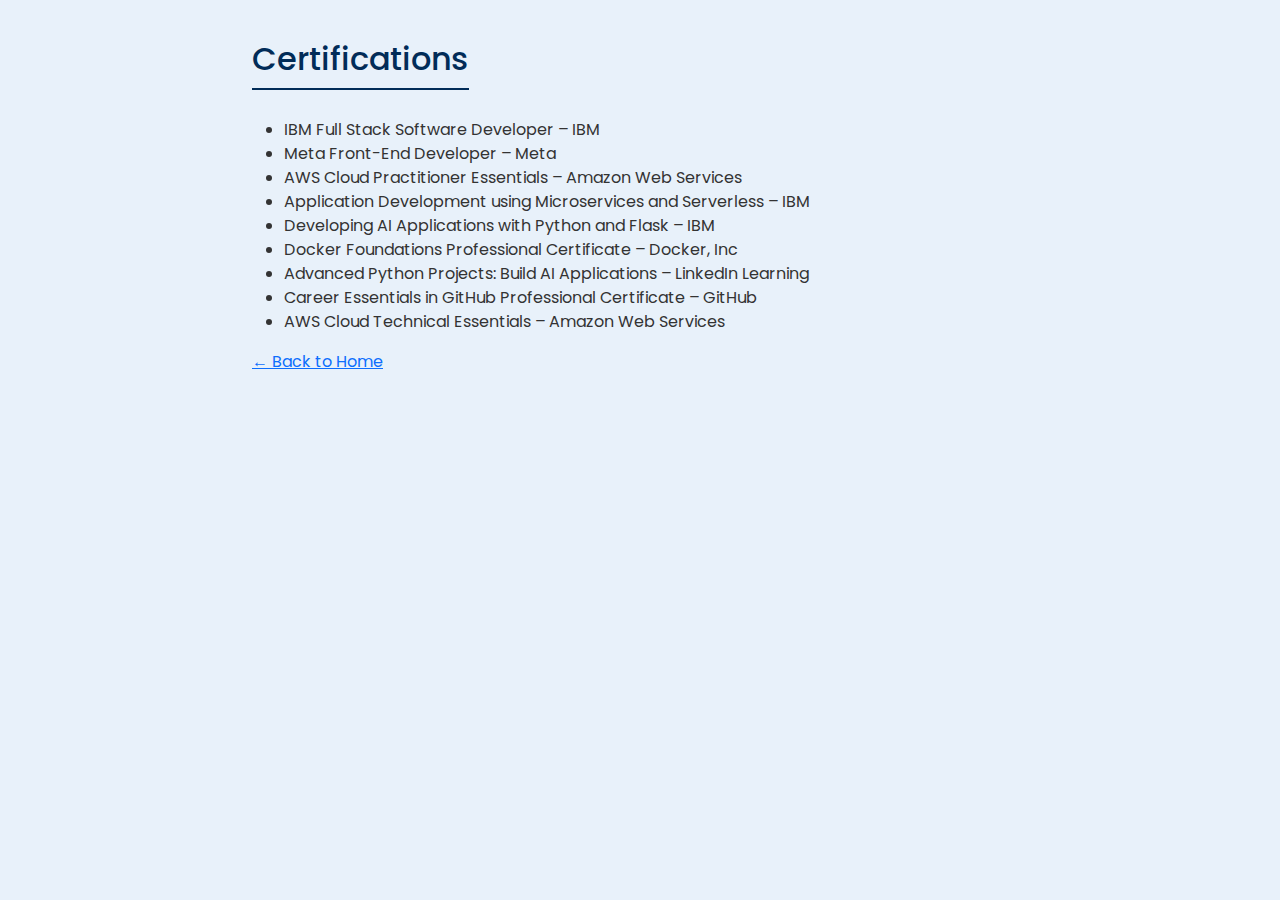
<file: pages/certifications.html>
<!DOCTYPE html>
<html lang="en">
<head>
  <meta charset="UTF-8">
  <meta name="viewport" content="width=device-width, initial-scale=1.0">
  <title>Certifications - Ankit Prasad Kandel</title>
  <link href="https://cdn.jsdelivr.net/npm/bootstrap@5.3.2/dist/css/bootstrap.min.css" rel="stylesheet">
  <link href="https://fonts.googleapis.com/css2?family=Poppins:wght@300;500;700&display=swap" rel="stylesheet">
  <style>
    body { font-family: 'Poppins', sans-serif; background: #e8f1fa; padding: 40px; color: #333; }
    h2 { color: #012c58; border-bottom: 2px solid #012c58; display: inline-block; padding-bottom: 10px; }
    .container { max-width: 800px; margin: auto; }
    ul { margin-top: 20px; }
  </style>
</head>
<body>
  <div class="container">
    <h2>Certifications</h2>
    <ul>
      <li>IBM Full Stack Software Developer – IBM</li>
      <li>Meta Front-End Developer – Meta</li>
      <li>AWS Cloud Practitioner Essentials – Amazon Web Services</li>
      <li>Application Development using Microservices and Serverless – IBM</li>
      <li>Developing AI Applications with Python and Flask – IBM</li>
      <li>Docker Foundations Professional Certificate – Docker, Inc</li>
      <li>Advanced Python Projects: Build AI Applications – LinkedIn Learning</li>
      <li>Career Essentials in GitHub Professional Certificate – GitHub</li>
      <li>AWS Cloud Technical Essentials – Amazon Web Services</li>
    </ul>
    <a href="../index.html">← Back to Home</a>
  </div>
</body>
</html>
</file>
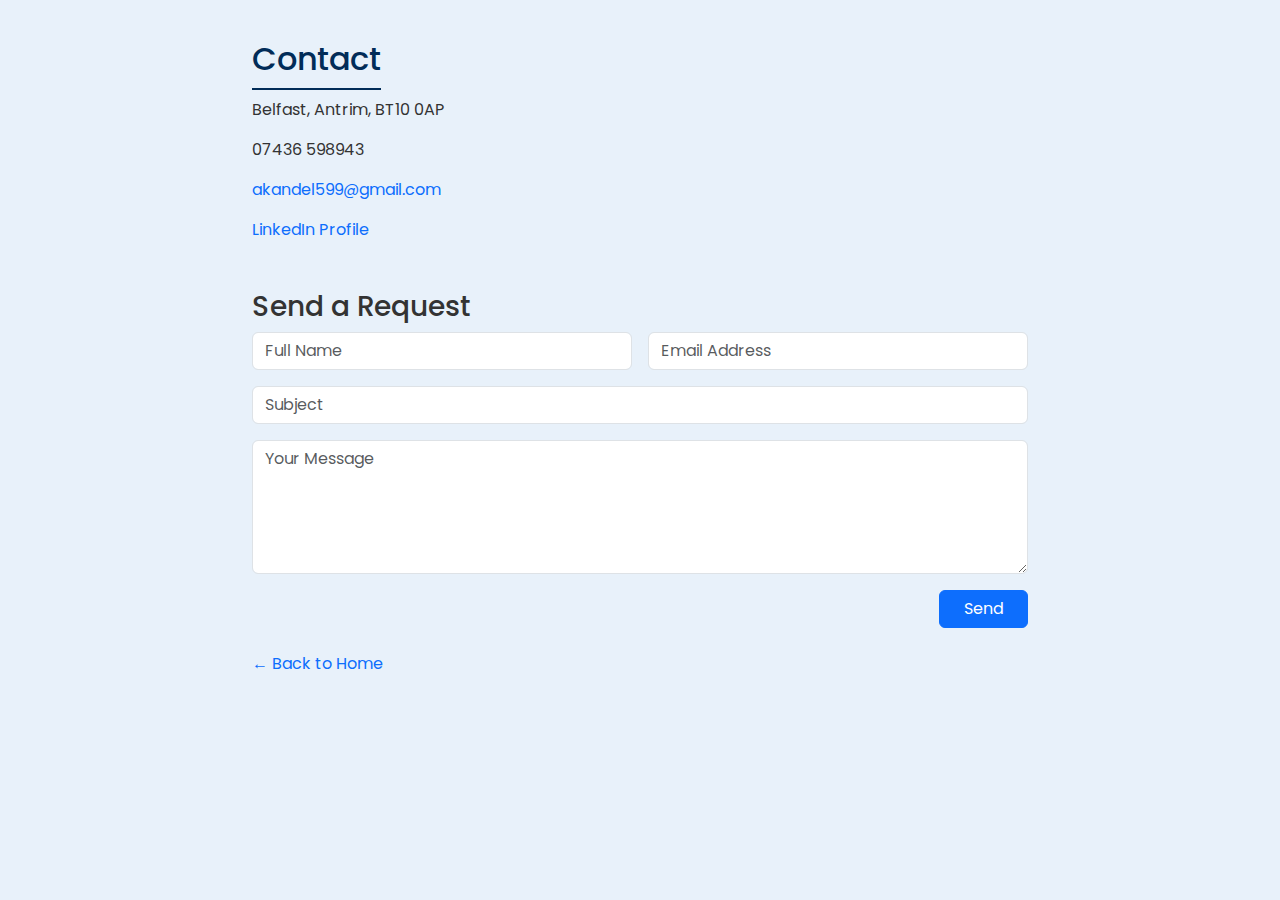
<file: pages/contact.html>
<!DOCTYPE html>
<html lang="en">
<head>
  <meta charset="UTF-8">
  <meta name="viewport" content="width=device-width, initial-scale=1.0">
  <title>Contact - Ankit Prasad Kandel</title>
  <link href="https://cdn.jsdelivr.net/npm/bootstrap@5.3.2/dist/css/bootstrap.min.css" rel="stylesheet">
  <link href="https://fonts.googleapis.com/css2?family=Poppins:wght@300;500;700&display=swap" rel="stylesheet">
  <style>
    body { font-family: 'Poppins', sans-serif; background: #e8f1fa; padding: 40px; color: #333; }
    h2 { color: #012c58; border-bottom: 2px solid #012c58; display: inline-block; padding-bottom: 10px; }
    .container { max-width: 800px; margin: auto; }
    a { color: #0d6efd; text-decoration: none; }
    a:hover { text-decoration: underline; }
  </style>
</head>
<body>
  <div class="container">
    <h2>Contact</h2>
    <p><i class="bi bi-geo-alt"></i> Belfast, Antrim, BT10 0AP</p>
    <p><i class="bi bi-phone"></i> 07436 598943</p>
    <p><i class="bi bi-envelope"></i> <a href="mailto:akandel599@gmail.com">akandel599@gmail.com</a></p>
    <p><i class="bi bi-linkedin"></i> <a href="https://www.linkedin.com/in/ankit-prasad-kandel-494447255/" target="_blank">LinkedIn Profile</a></p>

    <h3 class="mt-5">Send a Request</h3>
    <form id="contactForm" action="https://formspree.io/f/xpwrrpod" method="POST">
      <div class="row g-3">
        <div class="col-md-6">
          <input type="text" name="name" class="form-control" placeholder="Full Name" required>
        </div>
        <div class="col-md-6">
          <input type="email" name="email" class="form-control" placeholder="Email Address" required>
        </div>
        <div class="col-12">
          <input type="text" name="subject" class="form-control" placeholder="Subject" required>
        </div>
        <div class="col-12">
          <textarea name="message" class="form-control" rows="5" placeholder="Your Message" required></textarea>
        </div>
        <input type="hidden" name="_redirect" value="https://antikandel001-prasad-cv-07436598943.vercel.app/thankyou.html">
        <input type="text" name="_gotcha" style="display:none">
        <div class="col-12 text-end">
          <button type="submit" class="btn btn-primary px-4">Send</button>
        </div>
      </div>
    </form>

    <a class="d-block mt-4" href="../index.html">← Back to Home</a>
  </div>
</body>
</html>
</file>
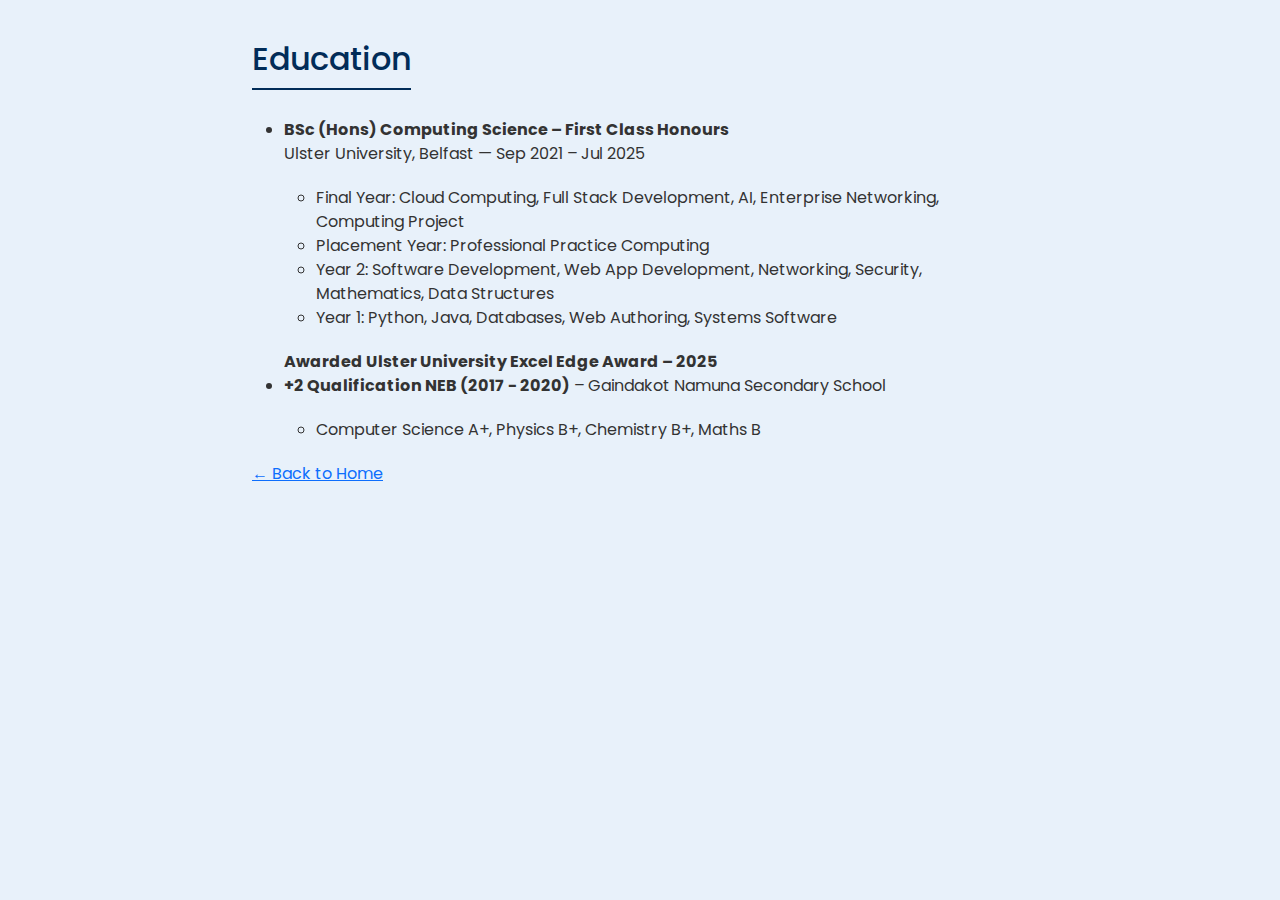
<file: pages/education.html>
<!DOCTYPE html>
<html lang="en">
<head>
  <meta charset="UTF-8">
  <meta name="viewport" content="width=device-width, initial-scale=1.0">
  <title>Education - Ankit Prasad Kandel</title>
  <link href="https://cdn.jsdelivr.net/npm/bootstrap@5.3.2/dist/css/bootstrap.min.css" rel="stylesheet">
  <link href="https://fonts.googleapis.com/css2?family=Poppins:wght@300;500;700&display=swap" rel="stylesheet">
  <style>
    body { font-family: 'Poppins', sans-serif; background: #e8f1fa; padding: 40px; color: #333; }
    h2 { color: #012c58; border-bottom: 2px solid #012c58; display: inline-block; padding-bottom: 10px; }
    .container { max-width: 800px; margin: auto; }
    ul { margin-top: 20px; }
    ul ul { margin-bottom: 20px; }
  </style>
</head>
<body>
  <div class="container">
    <h2>Education</h2>
    <ul>
      <li><strong>BSc (Hons) Computing Science – First Class Honours</strong><br>
        Ulster University, Belfast — Sep 2021 – Jul 2025
        <ul>
          <li>Final Year: Cloud Computing, Full Stack Development, AI, Enterprise Networking, Computing Project</li>
          <li>Placement Year: Professional Practice Computing</li>
          <li>Year 2: Software Development, Web App Development, Networking, Security, Mathematics, Data Structures</li>
          <li>Year 1: Python, Java, Databases, Web Authoring, Systems Software</li>
        </ul>
        <strong>Awarded Ulster University Excel Edge Award – 2025</strong>
      </li>
      <li><strong>+2 Qualification NEB (2017 - 2020)</strong> – Gaindakot Namuna Secondary School
        <ul>
          <li>Computer Science A+, Physics B+, Chemistry B+, Maths B</li>
        </ul>
      </li>
    </ul>
    <a href="../index.html">← Back to Home</a>
  </div>
</body>
</html>
</file>
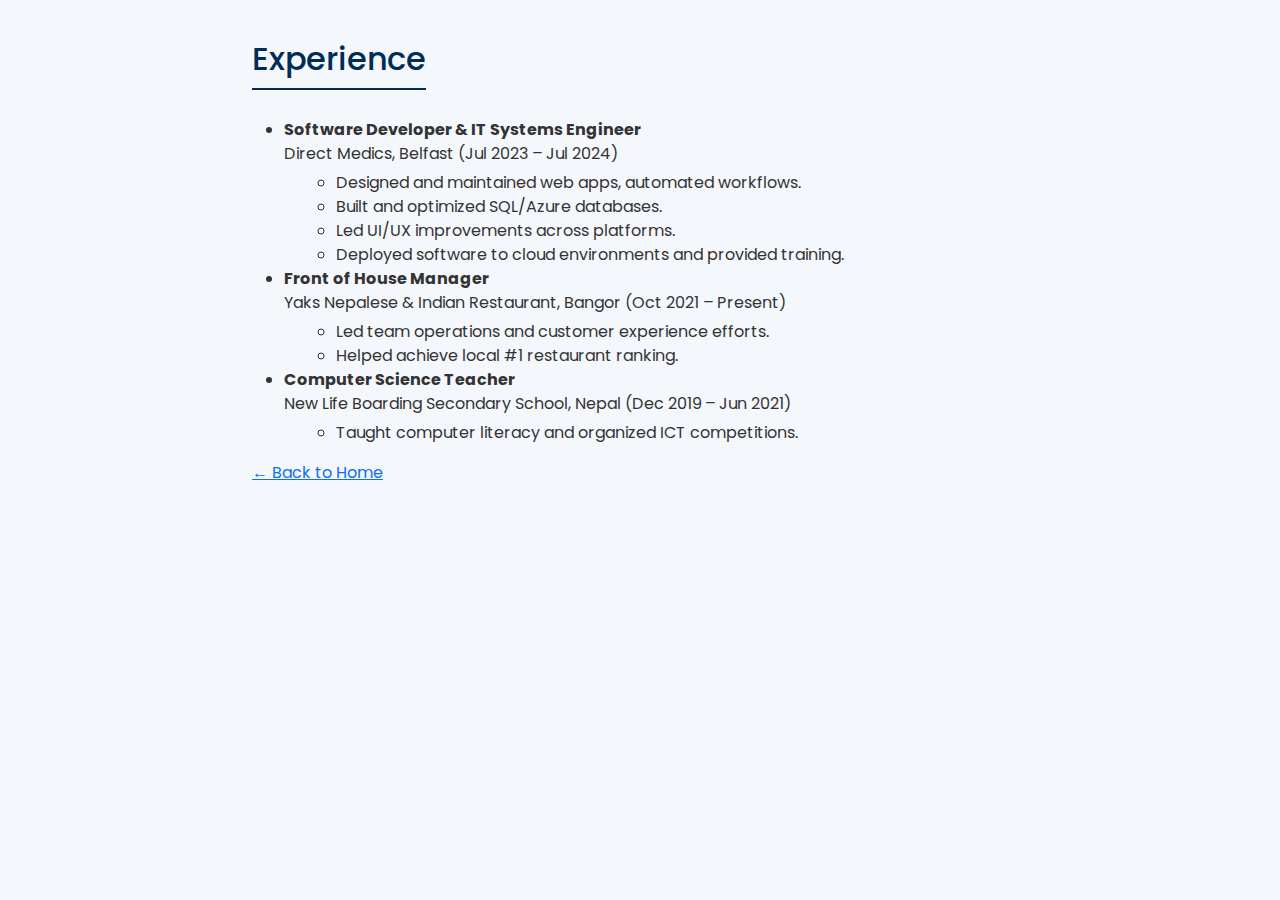
<file: pages/experience.html>
<!DOCTYPE html>
<html lang="en">
<head>
  <meta charset="UTF-8">
  <meta name="viewport" content="width=device-width, initial-scale=1.0">
  <title>Experience - Ankit Prasad Kandel</title>
  <link href="https://cdn.jsdelivr.net/npm/bootstrap@5.3.2/dist/css/bootstrap.min.css" rel="stylesheet">
  <link href="https://fonts.googleapis.com/css2?family=Poppins:wght@300;500;700&display=swap" rel="stylesheet">
  <style>
    body { font-family: 'Poppins', sans-serif; background: #f4f7fb; padding: 40px; color: #333; }
    h2 { color: #012c58; border-bottom: 2px solid #012c58; display: inline-block; padding-bottom: 10px; }
    .container { max-width: 800px; margin: auto; }
    ul { margin-top: 20px; }
    ul ul { margin-top: 5px; margin-left: 20px; }
  </style>
</head>
<body>
  <div class="container">
    <h2>Experience</h2>
    <ul>
      <li><strong>Software Developer & IT Systems Engineer</strong><br>Direct Medics, Belfast (Jul 2023 – Jul 2024)
        <ul>
          <li>Designed and maintained web apps, automated workflows.</li>
          <li>Built and optimized SQL/Azure databases.</li>
          <li>Led UI/UX improvements across platforms.</li>
          <li>Deployed software to cloud environments and provided training.</li>
        </ul>
      </li>
      <li><strong>Front of House Manager</strong><br>Yaks Nepalese & Indian Restaurant, Bangor (Oct 2021 – Present)
        <ul>
          <li>Led team operations and customer experience efforts.</li>
          <li>Helped achieve local #1 restaurant ranking.</li>
        </ul>
      </li>
      <li><strong>Computer Science Teacher</strong><br>New Life Boarding Secondary School, Nepal (Dec 2019 – Jun 2021)
        <ul>
          <li>Taught computer literacy and organized ICT competitions.</li>
        </ul>
      </li>
    </ul>
    <a href="../index.html">← Back to Home</a>
  </div>
</body>
</html>
</file>
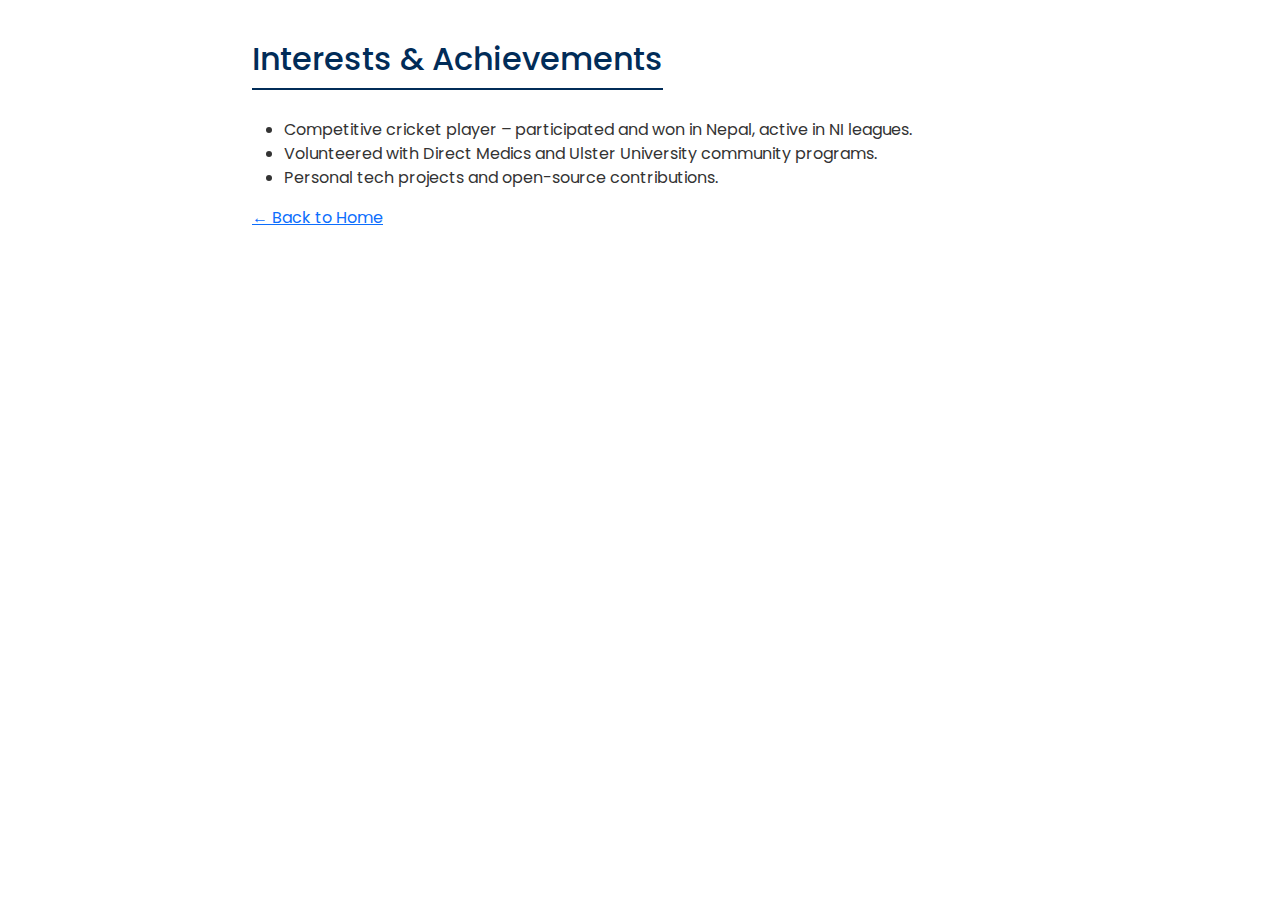
<file: pages/interests.html>
<!DOCTYPE html>
<html lang="en">
<head>
  <meta charset="UTF-8">
  <meta name="viewport" content="width=device-width, initial-scale=1.0">
  <title>Interests - Ankit Prasad Kandel</title>
  <link href="https://cdn.jsdelivr.net/npm/bootstrap@5.3.2/dist/css/bootstrap.min.css" rel="stylesheet">
  <link href="https://fonts.googleapis.com/css2?family=Poppins:wght@300;500;700&display=swap" rel="stylesheet">
  <style>
    body { font-family: 'Poppins', sans-serif; background: #fff; padding: 40px; color: #333; }
    h2 { color: #012c58; border-bottom: 2px solid #012c58; display: inline-block; padding-bottom: 10px; }
    .container { max-width: 800px; margin: auto; }
    ul { margin-top: 20px; }
  </style>
</head>
<body>
  <div class="container">
    <h2>Interests & Achievements</h2>
    <ul>
      <li>Competitive cricket player – participated and won in Nepal, active in NI leagues.</li>
      <li>Volunteered with Direct Medics and Ulster University community programs.</li>
      <li>Personal tech projects and open-source contributions.</li>
    </ul>
    <a href="../index.html">← Back to Home</a>
  </div>
</body>
</html>
</file>
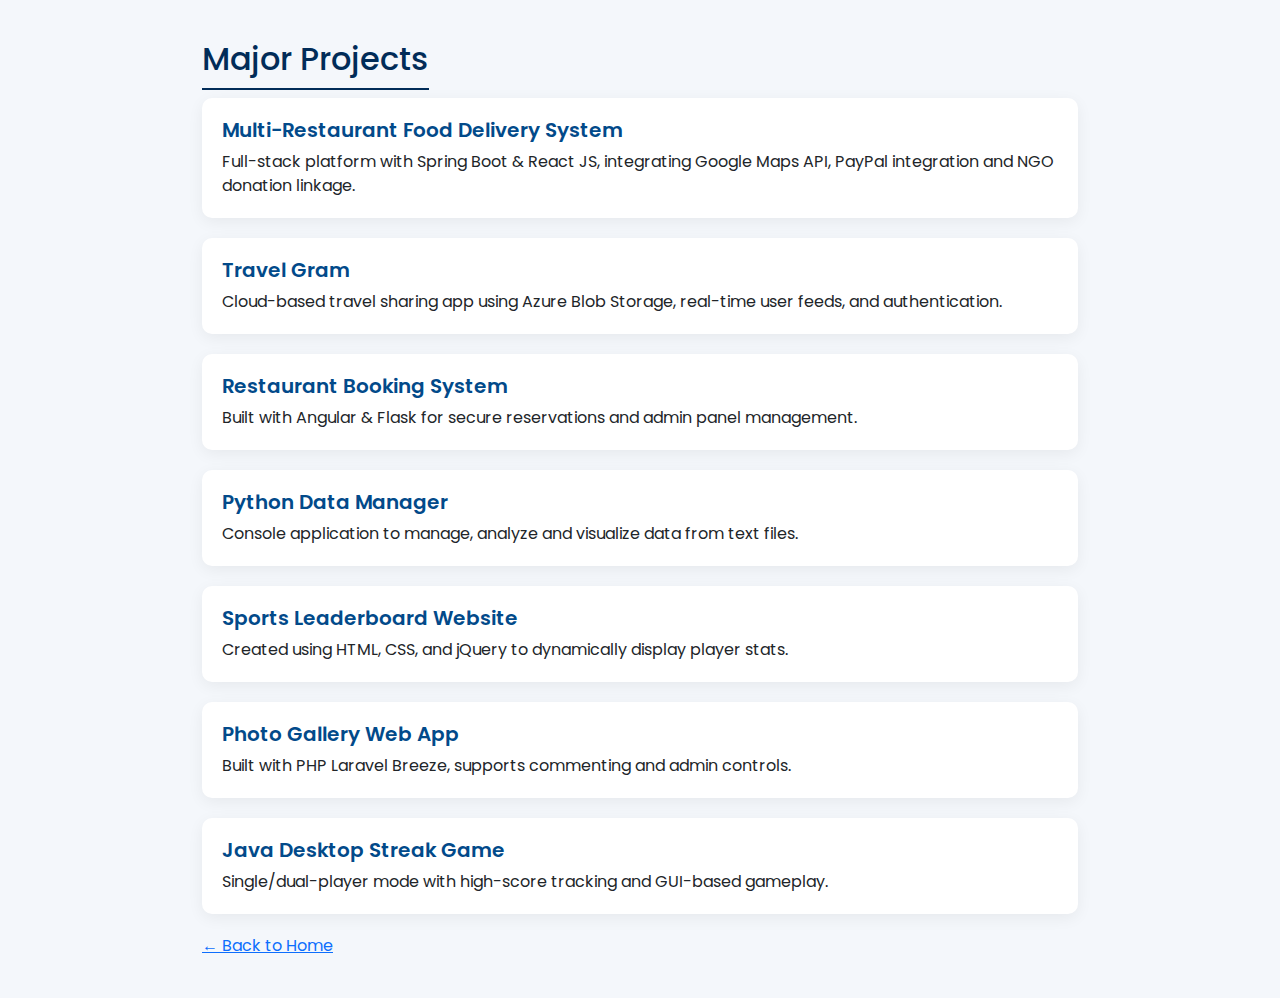
<file: pages/projects.html>
<!DOCTYPE html>
<html lang="en">
<head>
  <meta charset="UTF-8">
  <meta name="viewport" content="width=device-width, initial-scale=1.0">
  <title>Projects - Ankit Prasad Kandel</title>
  <link href="https://cdn.jsdelivr.net/npm/bootstrap@5.3.2/dist/css/bootstrap.min.css" rel="stylesheet">
  <link href="https://fonts.googleapis.com/css2?family=Poppins:wght@300;500;700&display=swap" rel="stylesheet">
  <style>
    body { font-family: 'Poppins', sans-serif; background: #f4f7fb; padding: 40px; color: #333; }
    h2 { color: #012c58; border-bottom: 2px solid #012c58; display: inline-block; padding-bottom: 10px; }
    .container { max-width: 900px; margin: auto; }
    .card { border: none; border-radius: 10px; box-shadow: 0 4px 16px rgba(0, 0, 0, 0.06); margin-bottom: 20px; padding: 20px; }
    .card-title { font-weight: 600; color: #024a8a; }
  </style>
</head>
<body>
  <div class="container">
    <h2>Major Projects</h2>
    <div class="card">
      <h5 class="card-title">Multi-Restaurant Food Delivery System</h5>
      <p class="card-text">Full-stack platform with Spring Boot & React JS, integrating Google Maps API, PayPal integration and NGO donation linkage.</p>
    </div>
    <div class="card">
      <h5 class="card-title">Travel Gram</h5>
      <p class="card-text">Cloud-based travel sharing app using Azure Blob Storage, real-time user feeds, and authentication.</p>
    </div>
    <div class="card">
      <h5 class="card-title">Restaurant Booking System</h5>
      <p class="card-text">Built with Angular & Flask for secure reservations and admin panel management.</p>
    </div>
    <div class="card">
      <h5 class="card-title">Python Data Manager</h5>
      <p class="card-text">Console application to manage, analyze and visualize data from text files.</p>
    </div>
    <div class="card">
      <h5 class="card-title">Sports Leaderboard Website</h5>
      <p class="card-text">Created using HTML, CSS, and jQuery to dynamically display player stats.</p>
    </div>
    <div class="card">
      <h5 class="card-title">Photo Gallery Web App</h5>
      <p class="card-text">Built with PHP Laravel Breeze, supports commenting and admin controls.</p>
    </div>
    <div class="card">
      <h5 class="card-title">Java Desktop Streak Game</h5>
      <p class="card-text">Single/dual-player mode with high-score tracking and GUI-based gameplay.</p>
    </div>
    <a href="../index.html">← Back to Home</a>
  </div>
</body>
</html>
</file>
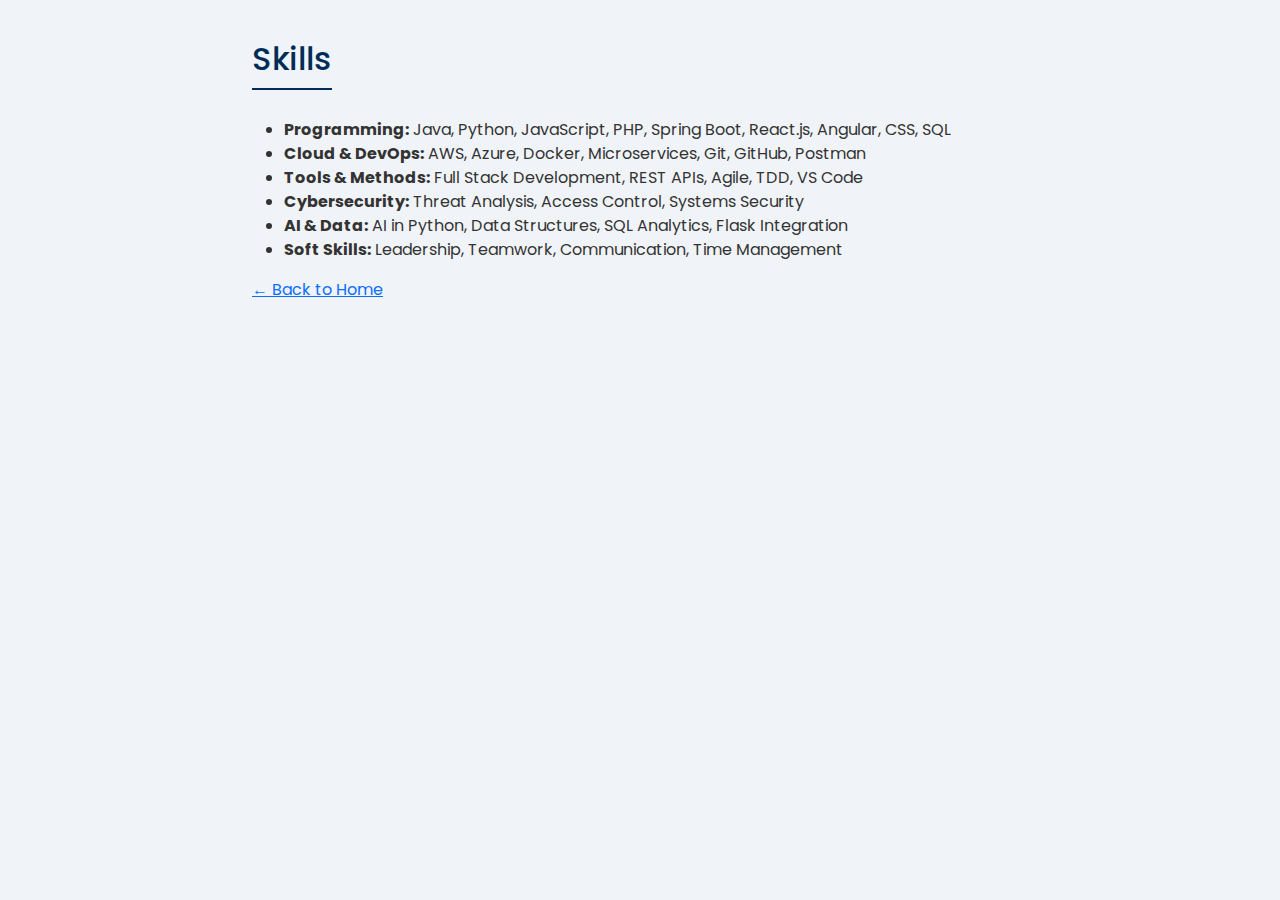
<file: pages/skills.html>
<!DOCTYPE html>
<html lang="en">
<head>
  <meta charset="UTF-8">
  <meta name="viewport" content="width=device-width, initial-scale=1.0">
  <title>Skills - Ankit Prasad Kandel</title>
  <link href="https://cdn.jsdelivr.net/npm/bootstrap@5.3.2/dist/css/bootstrap.min.css" rel="stylesheet">
  <link href="https://fonts.googleapis.com/css2?family=Poppins:wght@300;500;700&display=swap" rel="stylesheet">
  <style>
    body { font-family: 'Poppins', sans-serif; background: #f0f4f8; padding: 40px; color: #333; }
    h2 { color: #012c58; border-bottom: 2px solid #012c58; display: inline-block; padding-bottom: 10px; }
    .container { max-width: 800px; margin: auto; }
    ul { margin-top: 20px; }
  </style>
</head>
<body>
  <div class="container">
    <h2>Skills</h2>
    <ul>
      <li><strong>Programming:</strong> Java, Python, JavaScript, PHP, Spring Boot, React.js, Angular, CSS, SQL</li>
      <li><strong>Cloud & DevOps:</strong> AWS, Azure, Docker, Microservices, Git, GitHub, Postman</li>
      <li><strong>Tools & Methods:</strong> Full Stack Development, REST APIs, Agile, TDD, VS Code</li>
      <li><strong>Cybersecurity:</strong> Threat Analysis, Access Control, Systems Security</li>
      <li><strong>AI & Data:</strong> AI in Python, Data Structures, SQL Analytics, Flask Integration</li>
      <li><strong>Soft Skills:</strong> Leadership, Teamwork, Communication, Time Management</li>
    </ul>
    <a href="../index.html">← Back to Home</a>
  </div>
</body>
</html>
</file>
